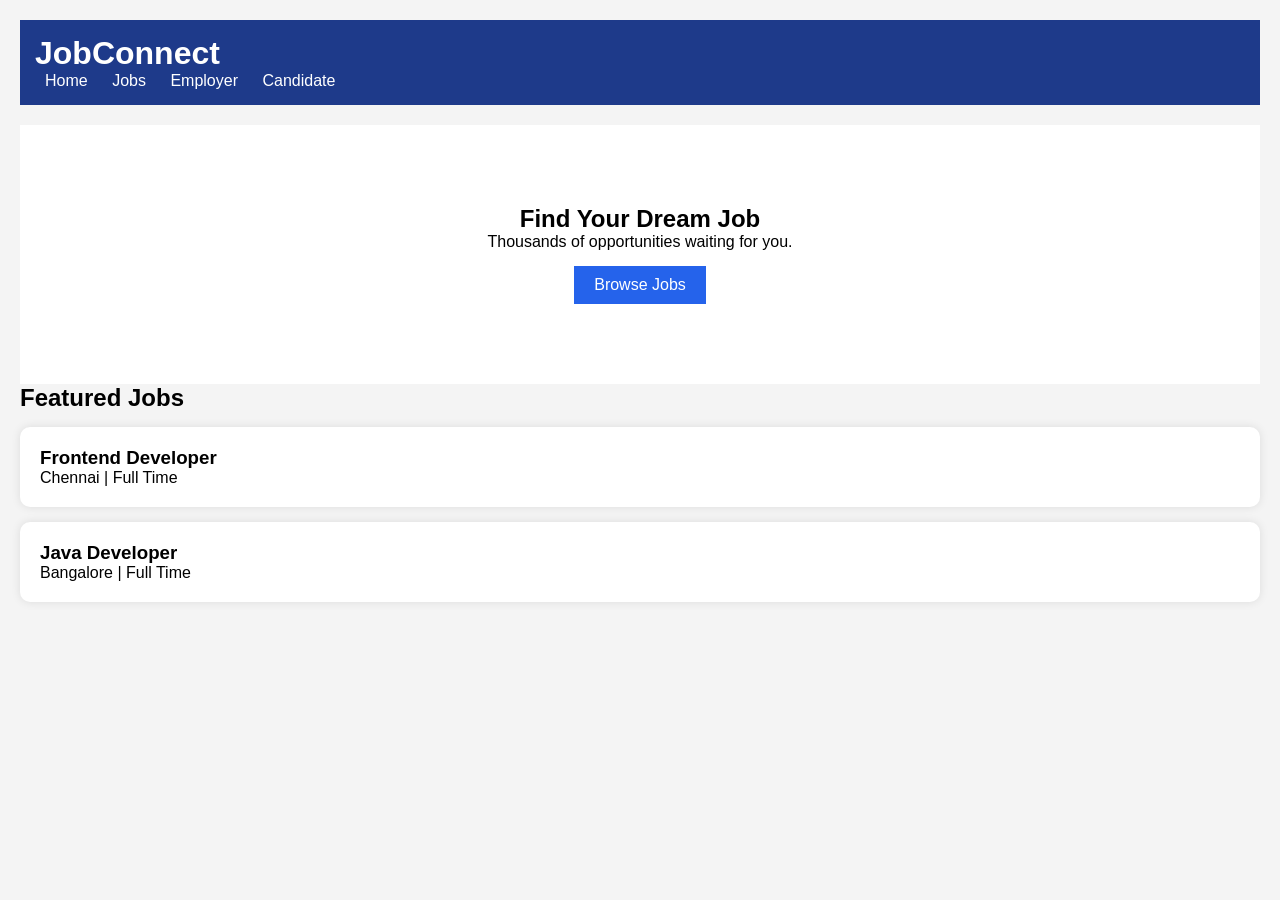
<file: index.html>
<!DOCTYPE html>
<html>
<head>
    <title>JobConnect</title>
    <link rel="stylesheet" href="style.css">
</head>
<body>

<header>
    <h1>JobConnect</h1>
    <nav>
        <a href="index.html">Home</a>
        <a href="jobs.html">Jobs</a>
        <a href="employer.html">Employer</a>
        <a href="candidate.html">Candidate</a>
    </nav>
</header>

<section class="hero">
    <h2>Find Your Dream Job</h2>
    <p>Thousands of opportunities waiting for you.</p>
    <a href="jobs.html" class="btn">Browse Jobs</a>
</section>

<section class="featured">
    <h2>Featured Jobs</h2>

    <div class="card">
        <h3>Frontend Developer</h3>
        <p>Chennai | Full Time</p>
    </div>

    <div class="card">
        <h3>Java Developer</h3>
        <p>Bangalore | Full Time</p>
    </div>
</section>

</body>
</html>
</file>
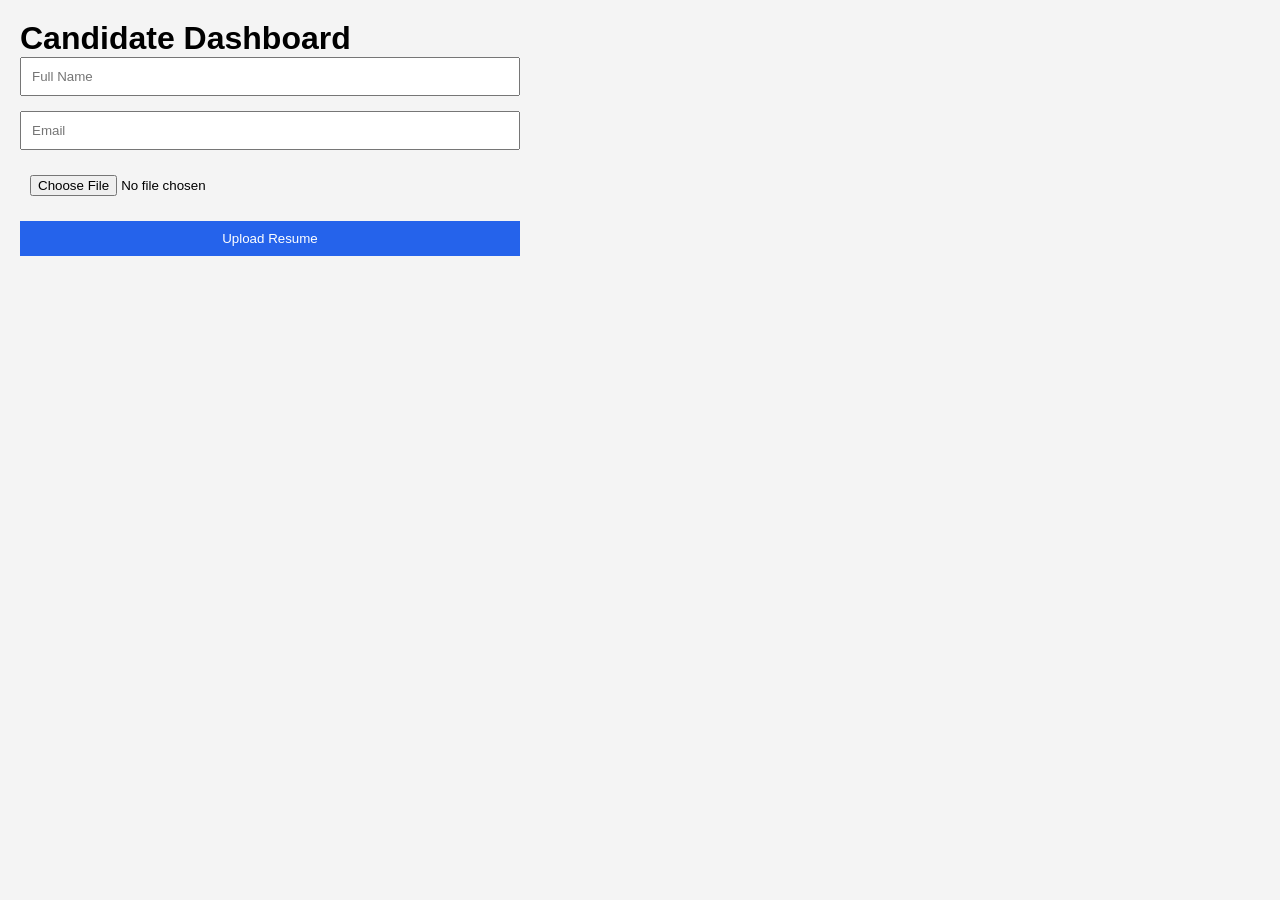
<file: candidate.html>
<!DOCTYPE html>
<html>
<head>
    <title>Candidate Dashboard</title>
    <link rel="stylesheet" href="style.css">
</head>
<body>

<h1>Candidate Dashboard</h1>

<form>

<input type="text" placeholder="Full Name">

<input type="email" placeholder="Email">

<input type="file">

<button type="submit">
Upload Resume
</button>

</form>

</body>
</html>
</file>
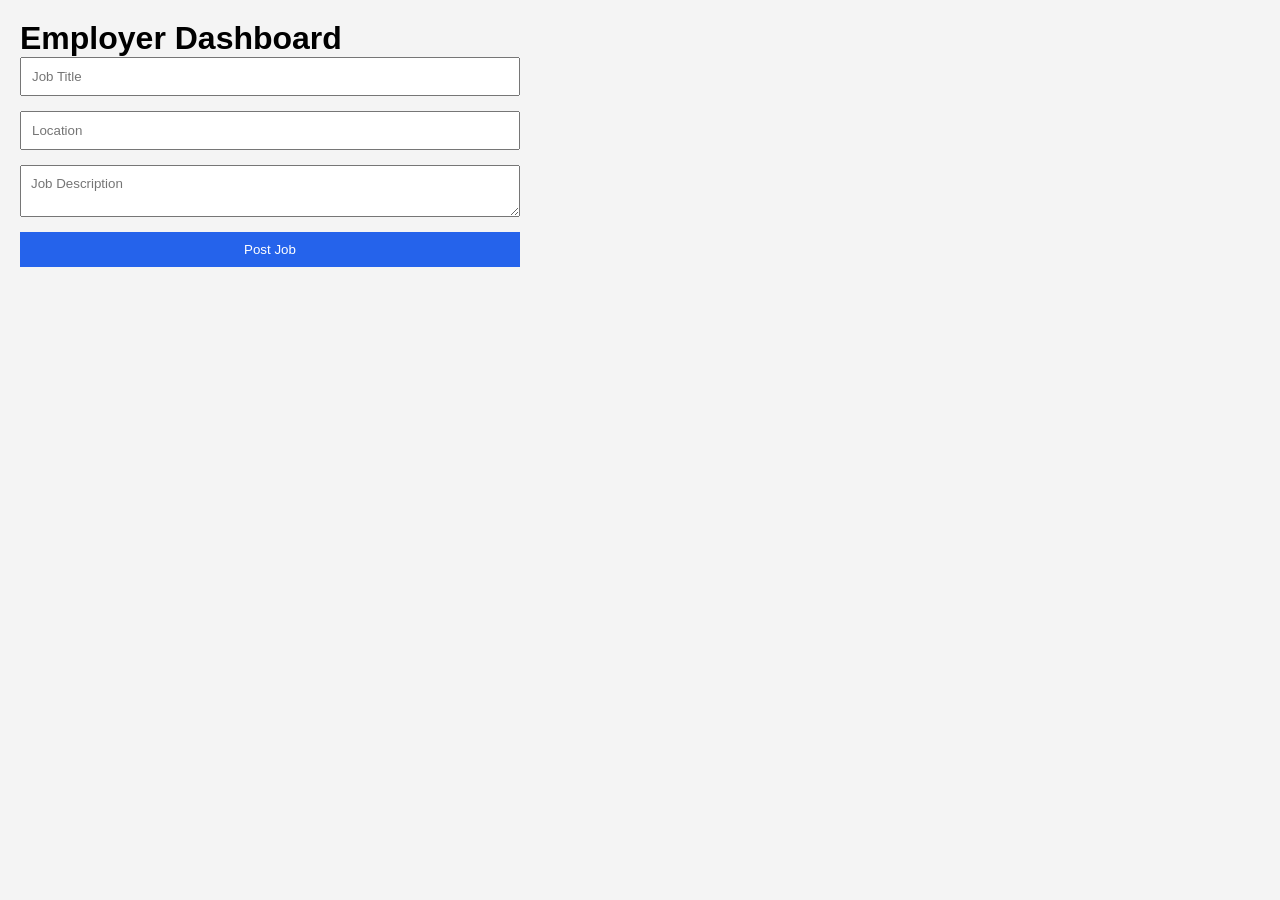
<file: employer.html>
<!DOCTYPE html>
<html>
<head>
    <title>Employer Dashboard</title>
    <link rel="stylesheet" href="style.css">
</head>
<body>

<h1>Employer Dashboard</h1>

<form>

<input type="text" placeholder="Job Title" required>

<input type="text" placeholder="Location" required>

<textarea placeholder="Job Description"></textarea>

<button type="submit">
Post Job
</button>

</form>

</body>
</html>
</file>
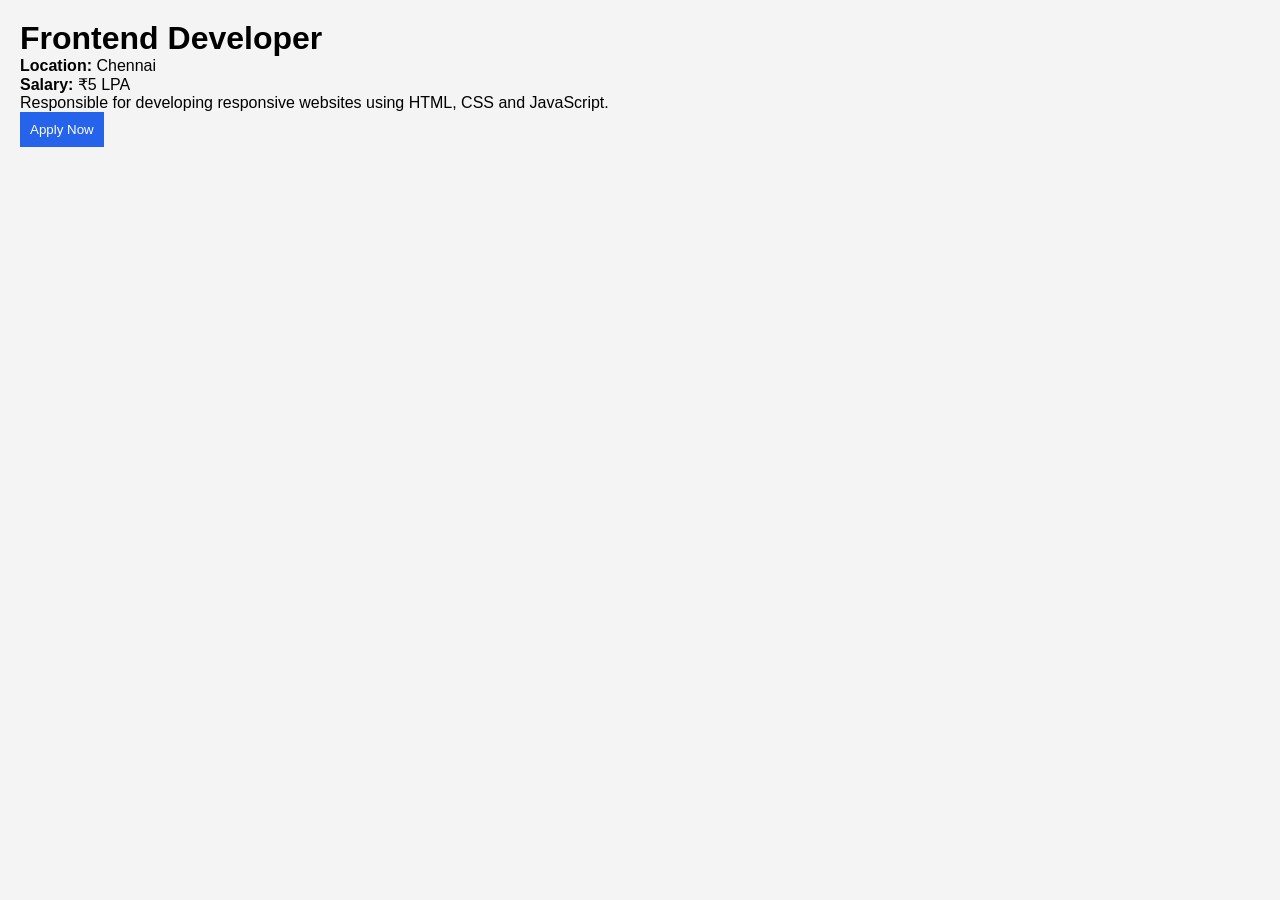
<file: job-details.html>
<!DOCTYPE html>
<html>
<head>
    <title>Job Details</title>
    <link rel="stylesheet" href="style.css">
</head>
<body>

<h1>Frontend Developer</h1>

<p><strong>Location:</strong> Chennai</p>

<p><strong>Salary:</strong> ₹5 LPA</p>

<p>
Responsible for developing responsive websites using
HTML, CSS and JavaScript.
</p>

<button onclick="applyJob()">Apply Now</button>

<script src="script.js"></script>

</body>
</html>
</file>
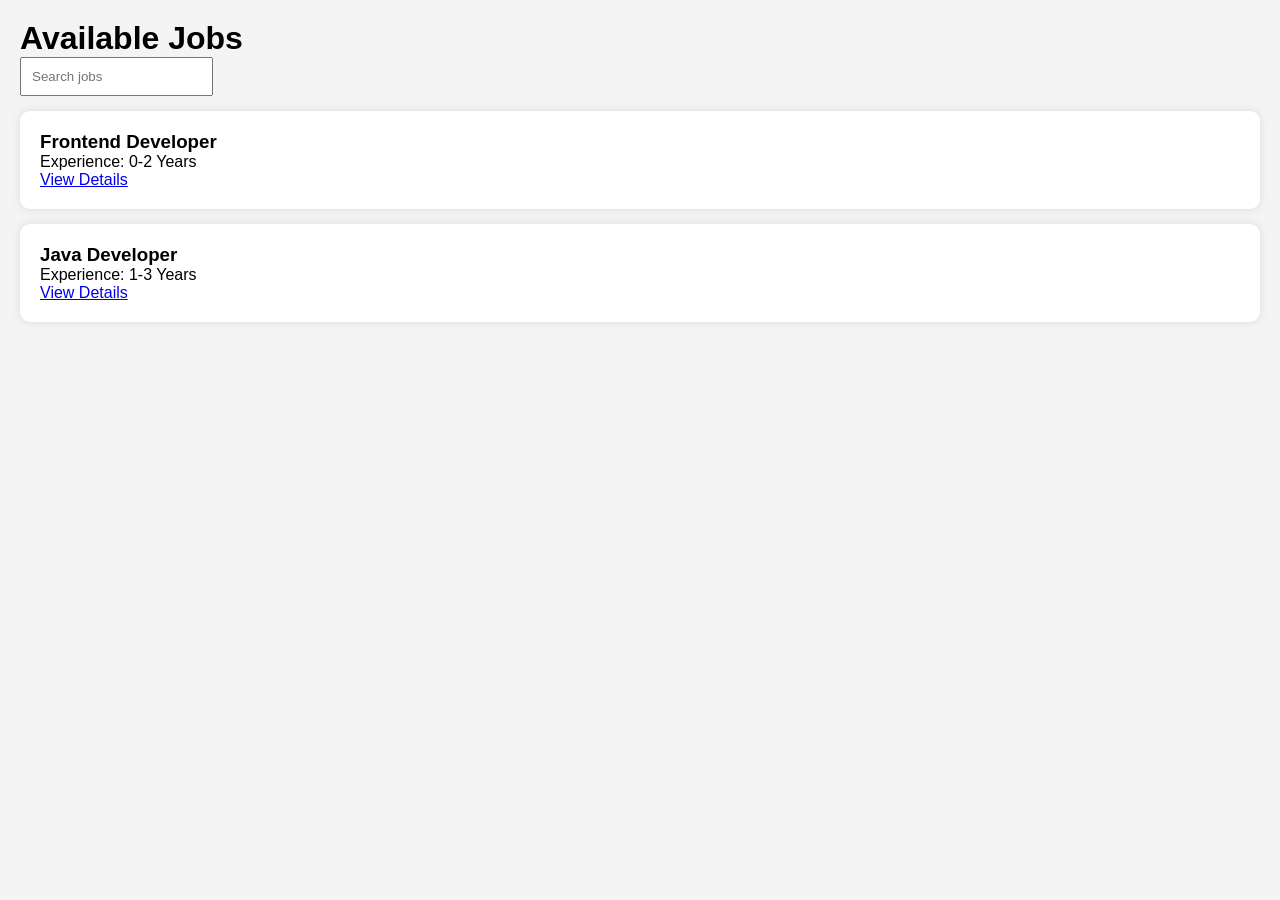
<file: jobs.html>
<!DOCTYPE html>
<html>
<head>
    <title>Job Listings</title>
    <link rel="stylesheet" href="style.css">
</head>
<body>

<h1>Available Jobs</h1>

<input type="text" id="search" placeholder="Search jobs">

<div id="jobList">

    <div class="card">
        <h3>Frontend Developer</h3>
        <p>Experience: 0-2 Years</p>
        <a href="job-details.html">View Details</a>
    </div>

    <div class="card">
        <h3>Java Developer</h3>
        <p>Experience: 1-3 Years</p>
        <a href="job-details.html">View Details</a>
    </div>

</div>

<script src="script.js"></script>

</body>
</html>
</file>
<file: style.css>
*{
margin:0;
padding:0;
box-sizing:border-box;
font-family:Arial,sans-serif;
}

body{
padding:20px;
background:#f4f4f4;
}

header{
background:#1e3a8a;
color:white;
padding:15px;
}

nav a{
color:white;
margin:10px;
text-decoration:none;
}

.hero{
text-align:center;
padding:80px;
background:white;
margin-top:20px;
}

.btn{
display:inline-block;
padding:10px 20px;
background:#2563eb;
color:white;
text-decoration:none;
margin-top:15px;
}

.card{
background:white;
padding:20px;
margin:15px 0;
border-radius:10px;
box-shadow:0 0 10px rgba(0,0,0,0.1);
}

form{
display:flex;
flex-direction:column;
gap:15px;
max-width:500px;
}

input,textarea{
padding:10px;
}

button{
padding:10px;
background:#2563eb;
color:white;
border:none;
cursor:pointer;
}
</file>
